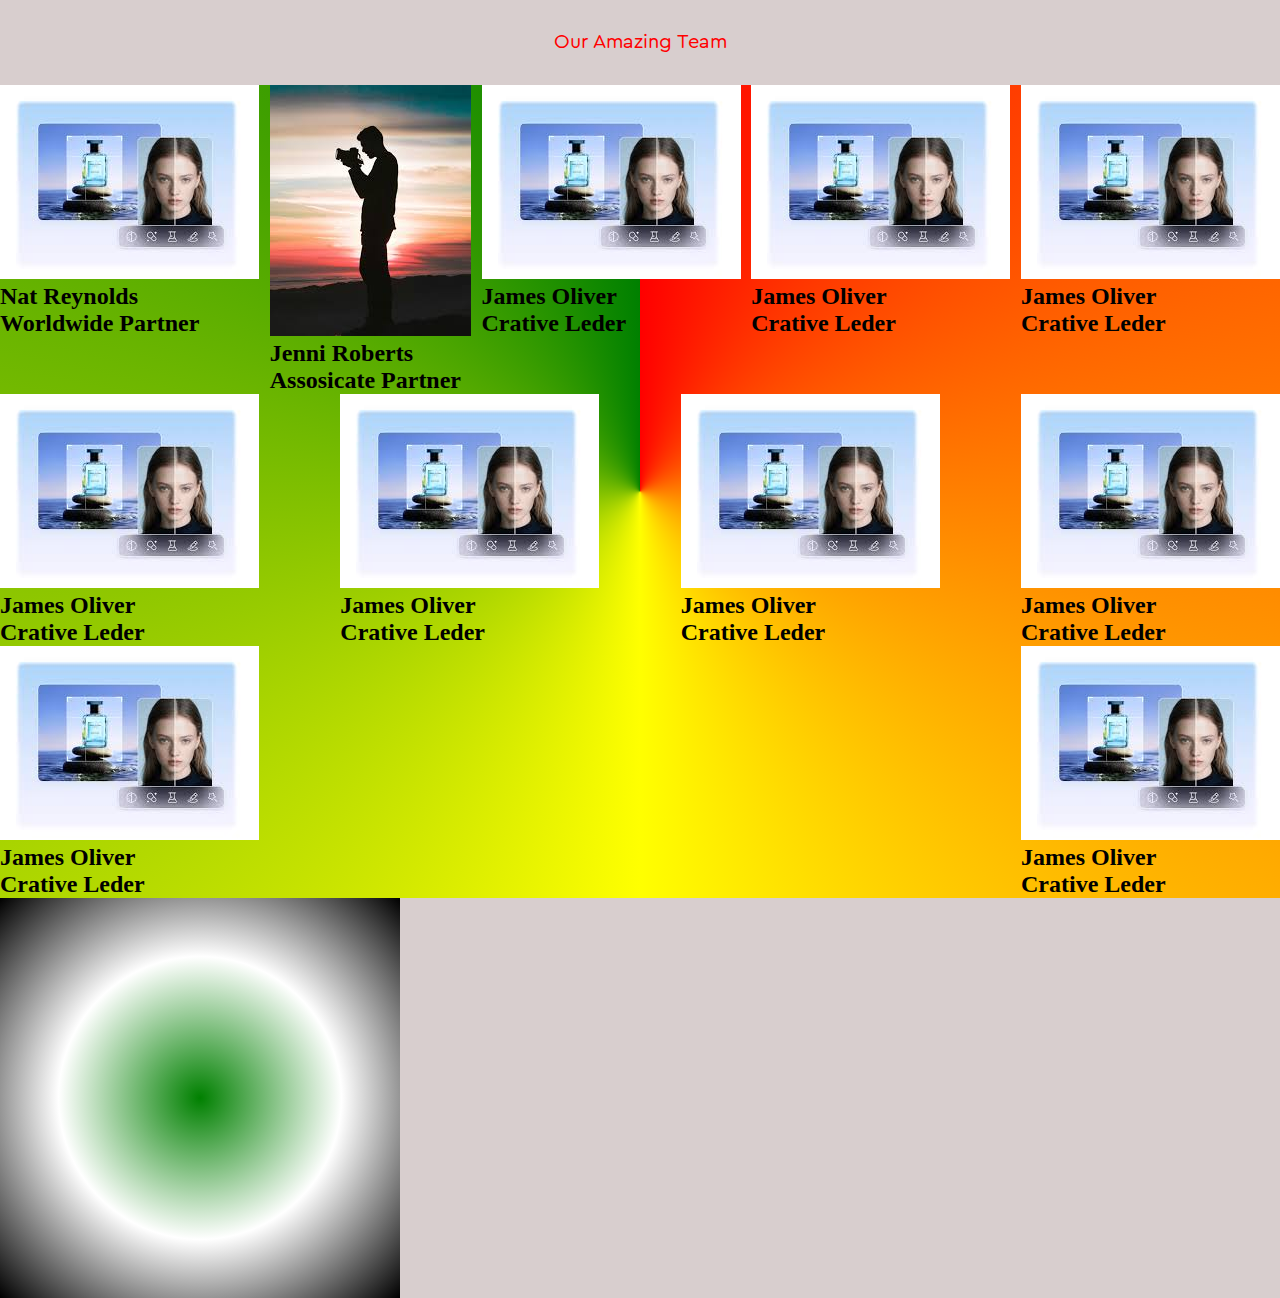
<file: index.html>
<!DOCTYPE html>
<html lang="en">
<head>
    <meta charset="UTF-8">
    <meta name="viewport" content="width=device-width, initial-scale=1.0">
    <title>Simple Project</title>
    <link rel="stylesheet" href="style.css">
</head>
<body>
<section class="viewport1">
    <p>Our Amazing Team</p>
    <div class="container">
        <div class="box">
            <div> 
                <img src="./images/1.png" alt="">
                <h2>Nat Reynolds</h2>
                <h2>Worldwide Partner</h2>
            </div>
             <div> 
                <img src="./images/2.png" alt="">
                <h2>Jenni Roberts</h2>
                <h2>Assosicate Partner</h2>
            </div>
            <div> 
                <img src="./images/1.png" alt="">
                <h2>James Oliver</h2>
                <h2>Crative Leder</h2>
            </div>
                        <div> 
                <img src="./images/1.png" alt="">
                <h2>James Oliver</h2>
                <h2>Crative Leder</h2>
            </div>
                        <div> 
                <img src="./images/1.png" alt="">
                <h2>James Oliver</h2>
                <h2>Crative Leder</h2>
            </div>
                        <div> 
                <img src="./images/1.png" alt="">
                <h2>James Oliver</h2>
                <h2>Crative Leder</h2>
            </div>
                        <div> 
                <img src="./images/1.png" alt="">
                <h2>James Oliver</h2>
                <h2>Crative Leder</h2>
            </div>
                        <div> 
                <img src="./images/1.png" alt="">
                <h2>James Oliver</h2>
                <h2>Crative Leder</h2>
            </div>
                        <div> 
                <img src="./images/1.png" alt="">
                <h2>James Oliver</h2>
                <h2>Crative Leder</h2>
            </div>
                        <div> 
                <img src="./images/1.png" alt="">
                <h2>James Oliver</h2>
                <h2>Crative Leder</h2>
            </div>
                        <div> 
                <img src="./images/1.png" alt="">
                <h2>James Oliver</h2>
                <h2>Crative Leder</h2>
            </div>
            
        </div>
        <div class="box-2">
            
        </div>
    </div>

</section>
    
</body>
</html>
</file>
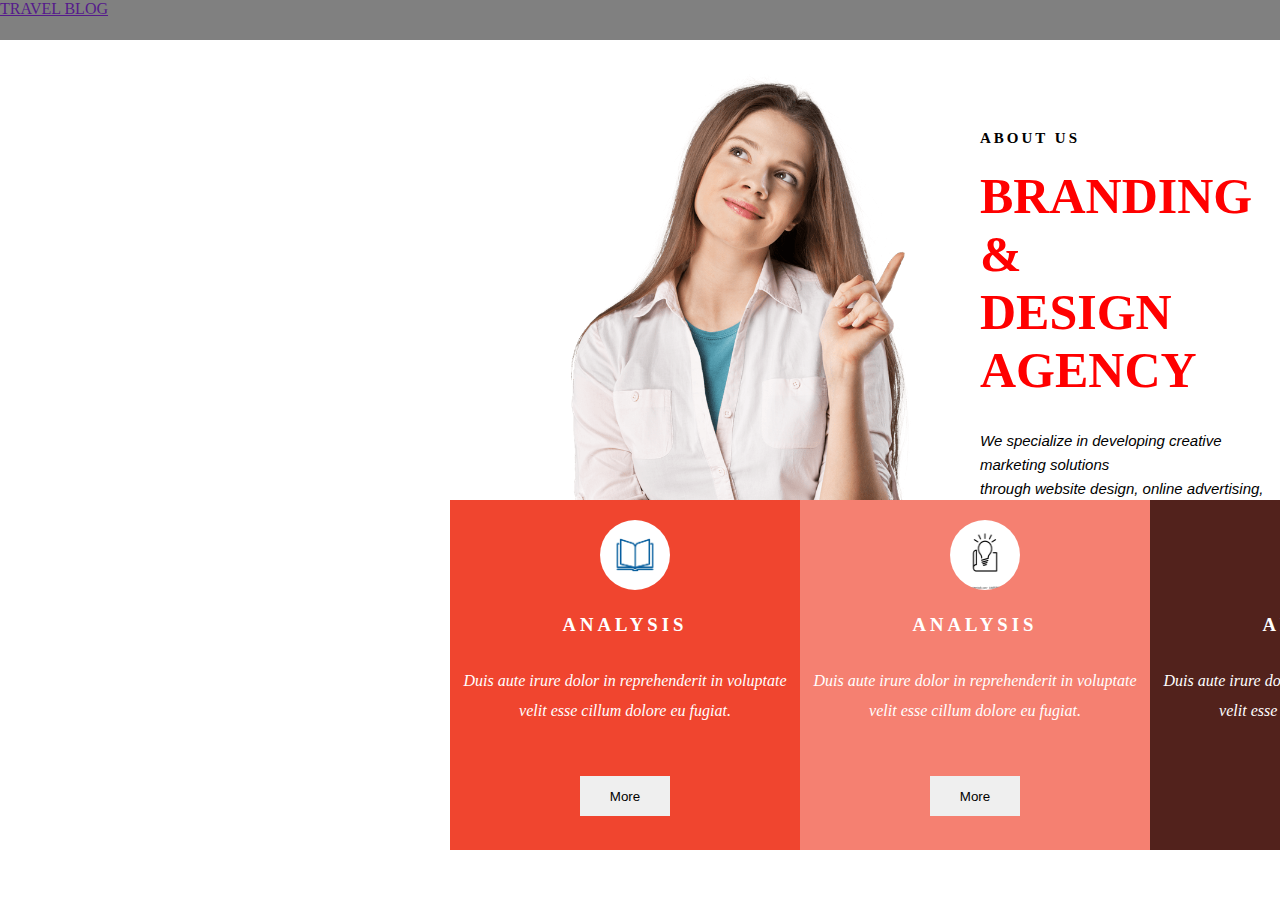
<file: Branding/index.html>
<!DOCTYPE html>
<html lang="en">
<head>
    <meta charset="UTF-8">
    <meta name="viewport" content="width=device-width, initial-scale=1.0">
    <title>Travel Blog</title>
    <link rel="stylesheet" href="style.css">
</head>
<body>
    <nav class="nav-bar">
        <a href="">TRAVEL BLOG </a>
    </nav>
    
    <section class="section-1">
        <div class="first-div">
            <div class="div-image">
                <img src="./images/image.png" alt="">

            </div>
            <div class="about-us">
                <h5>ABOUT US</h5>
                
                <h3>Branding & <br> Design agency</h3>

                <h2>We specialize in developing creative marketing solutions <br> through website design, online advertising, inbound marketing <br> and software development.</h2>

                
                    <input type="button" value="READ MORE" class="read-more">

              
            </div>

        </div>

    </section>
    <section class="section-2">
        <div class="box">
            <div class="box1">
                <img src="./images/book.png" alt="">
                <h3>Analysis</h3>
                <p>Duis aute irure dolor in reprehenderit in voluptate velit esse cillum dolore eu fugiat.</p>
                <input type="button" value="More" class="more-section">
            </div>
            <div class="box2">
                <img src="./images/planning.png" alt="">
                <h3>Analysis</h3>
                <p>Duis aute irure dolor in reprehenderit in voluptate velit esse cillum dolore eu fugiat.</p>
                <input type="button" value="More" class="more-section">

            </div>
            <div class="box3">
                                <img src="./images/bulb.png" alt="">
                <h3>Analysis</h3>
                <p>Duis aute irure dolor in reprehenderit in voluptate velit esse cillum dolore eu fugiat.</p>
                <input type="button" value="More" class="more-section">

            </div>

        </div>

    </section>
    
</body>
</html>
</file>
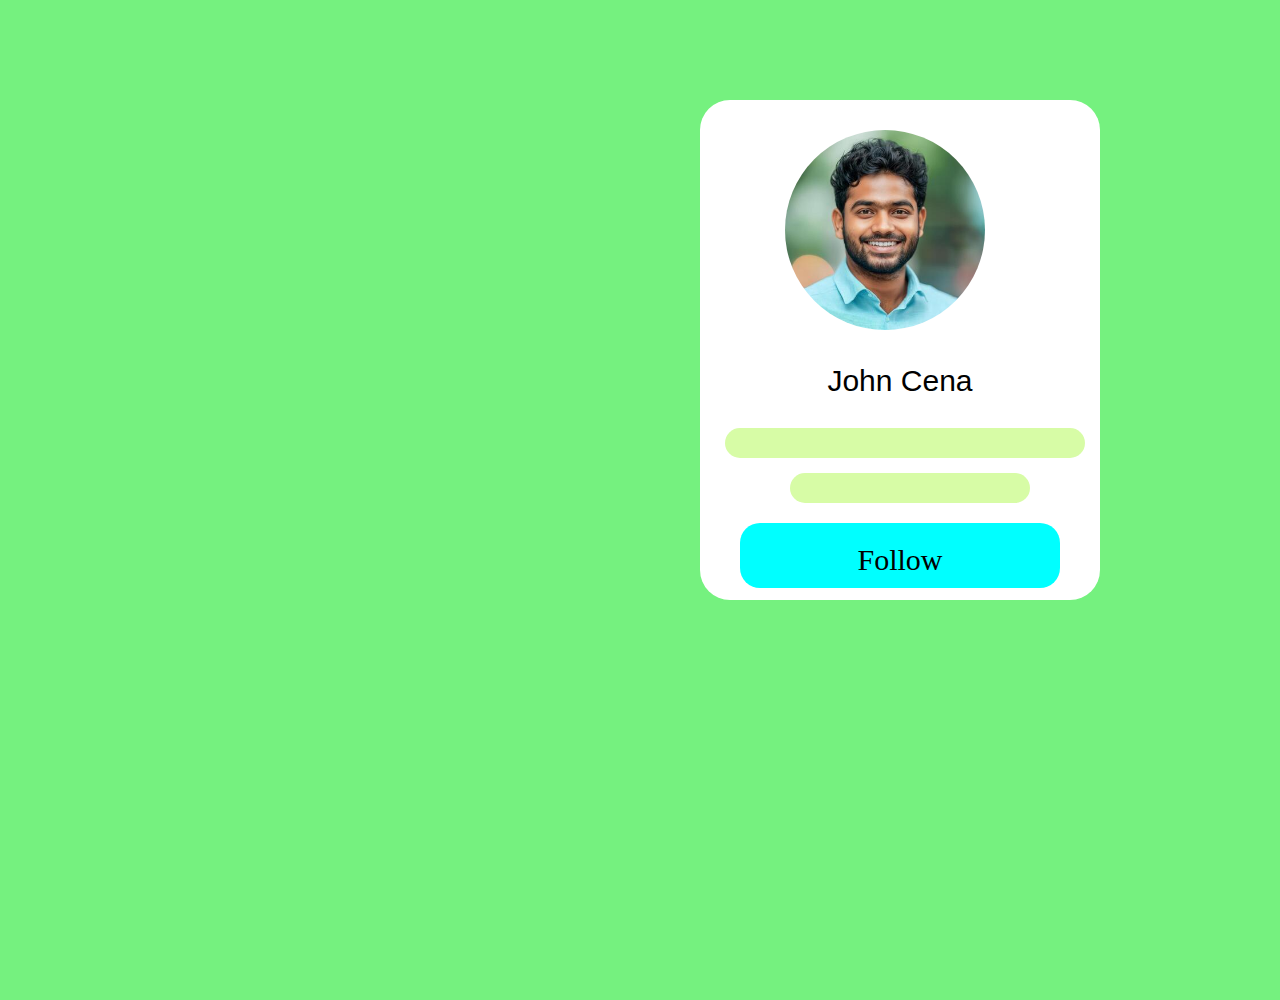
<file: Card_Project/index.html>
<!DOCTYPE html>
<html lang="en">
  <head>
    <meta charset="UTF-8" />
    <meta name="viewport" content="width=device-width, initial-scale=1.0" />
    <title>Card</title>
    <link rel="stylesheet" href="style.css" />
  </head>
  <body>
    <main class="main-section">
    <section class="section-1">
      <div class="card">
          <img src="./images/photo.png" alt="">
          <p class="par">John Cena</p>
          <div class="box-div"></div>
          <div class="box-div-1"></div>
          <div class="content">
            <p>Follow</p>
          </div>
      </div>
    

    </section>


    </main>
  </body>
</html>
</file>
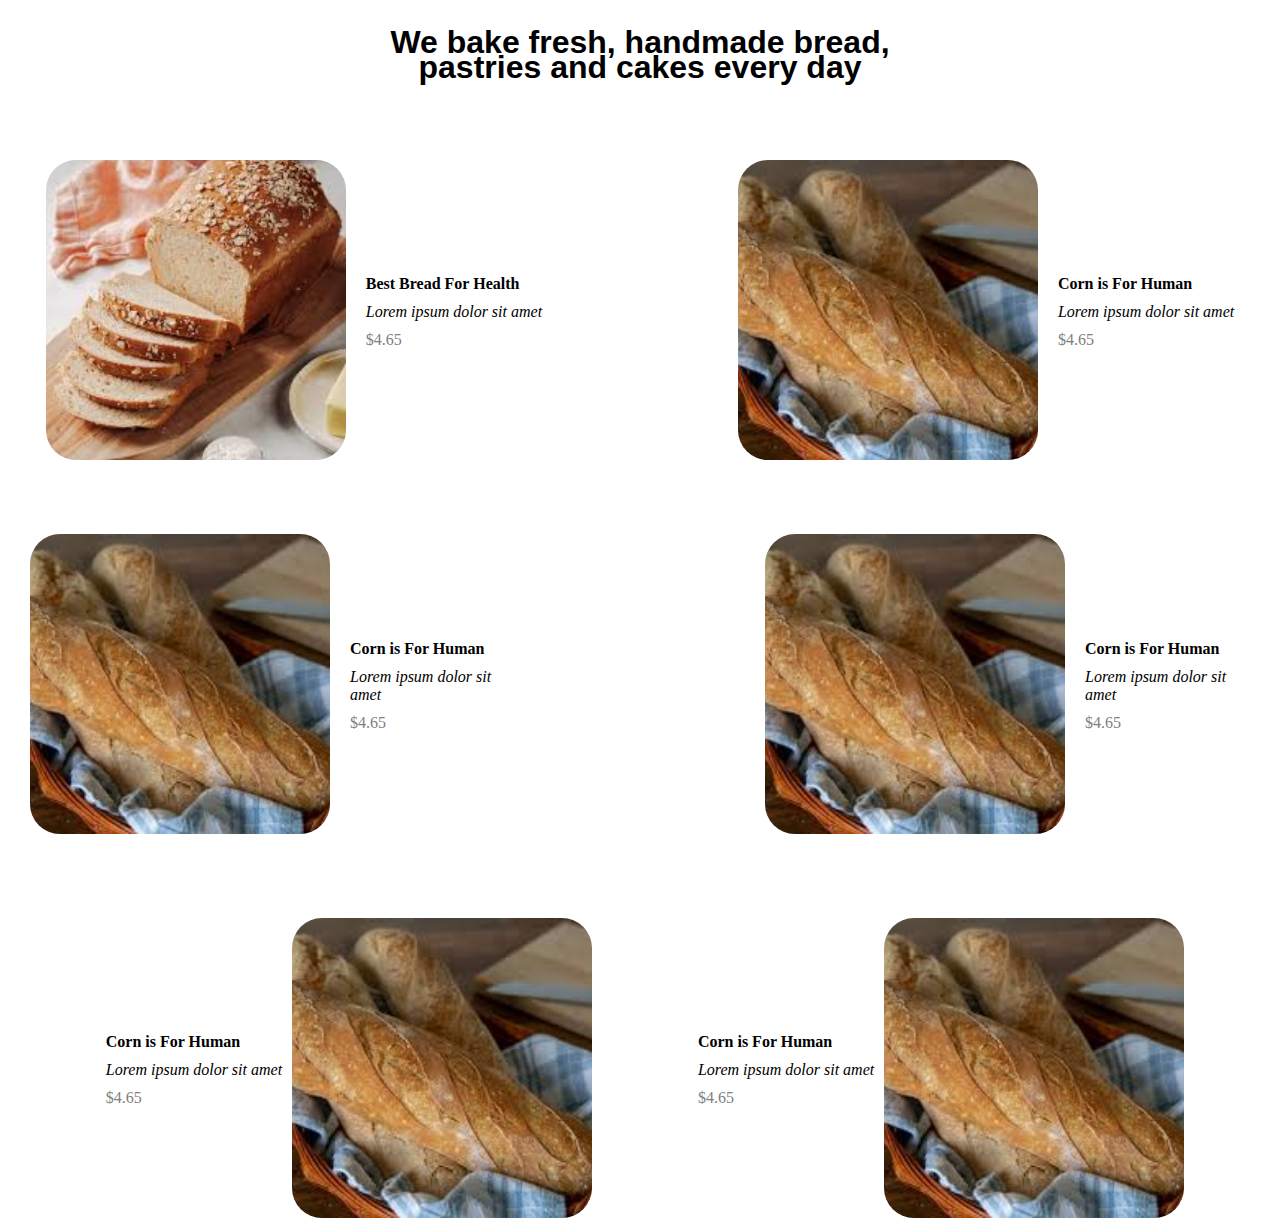
<file: Flex_Project/index.html>
<!DOCTYPE html>
<html lang="en">
  <head>
    <meta charset="UTF-8" />
    <meta name="viewport" content="width=device-width, initial-scale=1.0" />
    <title>Break Fast</title>
    <link rel="stylesheet" href="style.css" />
  </head>
  <body>
    <main>
      <h1 class="heading1">
        We bake fresh, handmade bread, <br />
        pastries and cakes every day
      </h1>

      <section class="section1">
        <div class="frst-div">
          <div class="image-part">
            <img src="./images/bread.png" alt="" />
          </div>
          <div class="contain-part">
            <h4>Best Bread For Health</h4>
            <p class="p1">Lorem ipsum dolor sit amet</p>
            <p class="p2">$4.65</p>
          </div>
        </div>

        <div class="frst-div">
          <div class="image-part">
            <img src="./images/corn.png" alt="" />
          </div>
          <div class="contain-part">
            <h4>Corn is For Human</h4>
            <p class="p1">Lorem ipsum dolor sit amet</p>
            <p class="p2">$4.65</p>
          </div>
        </div>
        <div class="second-flex">
        <div class="frst-div">
          <div class="image-part">
            <img src="./images/corn.png" alt="" />
          </div>
          <div class="contain-part">
            <h4>Corn is For Human</h4>
            <p class="p1">Lorem ipsum dolor sit amet</p>
            <p class="p2">$4.65</p>
          </div>
        </div>

        <div class="frst-div">
          <div class="image-part">
            <img src="./images/corn.png" alt="" />
          </div>
          <div class="contain-part">
            <h4>Corn is For Human</h4>
            <p class="p1">Lorem ipsum dolor sit amet</p>
            <p class="p2">$4.65</p>
          </div>
        </div>
        </div>
      </section>

      <section class="section2">
        <div class="frst-div">
          <div class="contain-part">
            <h4>Corn is For Human</h4>
            <p class="p1">Lorem ipsum dolor sit amet</p>
            <p class="p2">$4.65</p>
          </div>
          <div class="image-part">
            <img src="./images/corn.png" alt="" />
          </div>
        </div>

        <div class="frst-div">
          <div class="contain-part">
            <h4>Corn is For Human</h4>
            <p class="p1">Lorem ipsum dolor sit amet</p>
            <p class="p2">$4.65</p>
          </div>
          <div class="image-part">
            <img src="./images/corn.png" alt="" />
          </div>
        </div>
      </section>
    </main>
  </body>
</html>
</file>
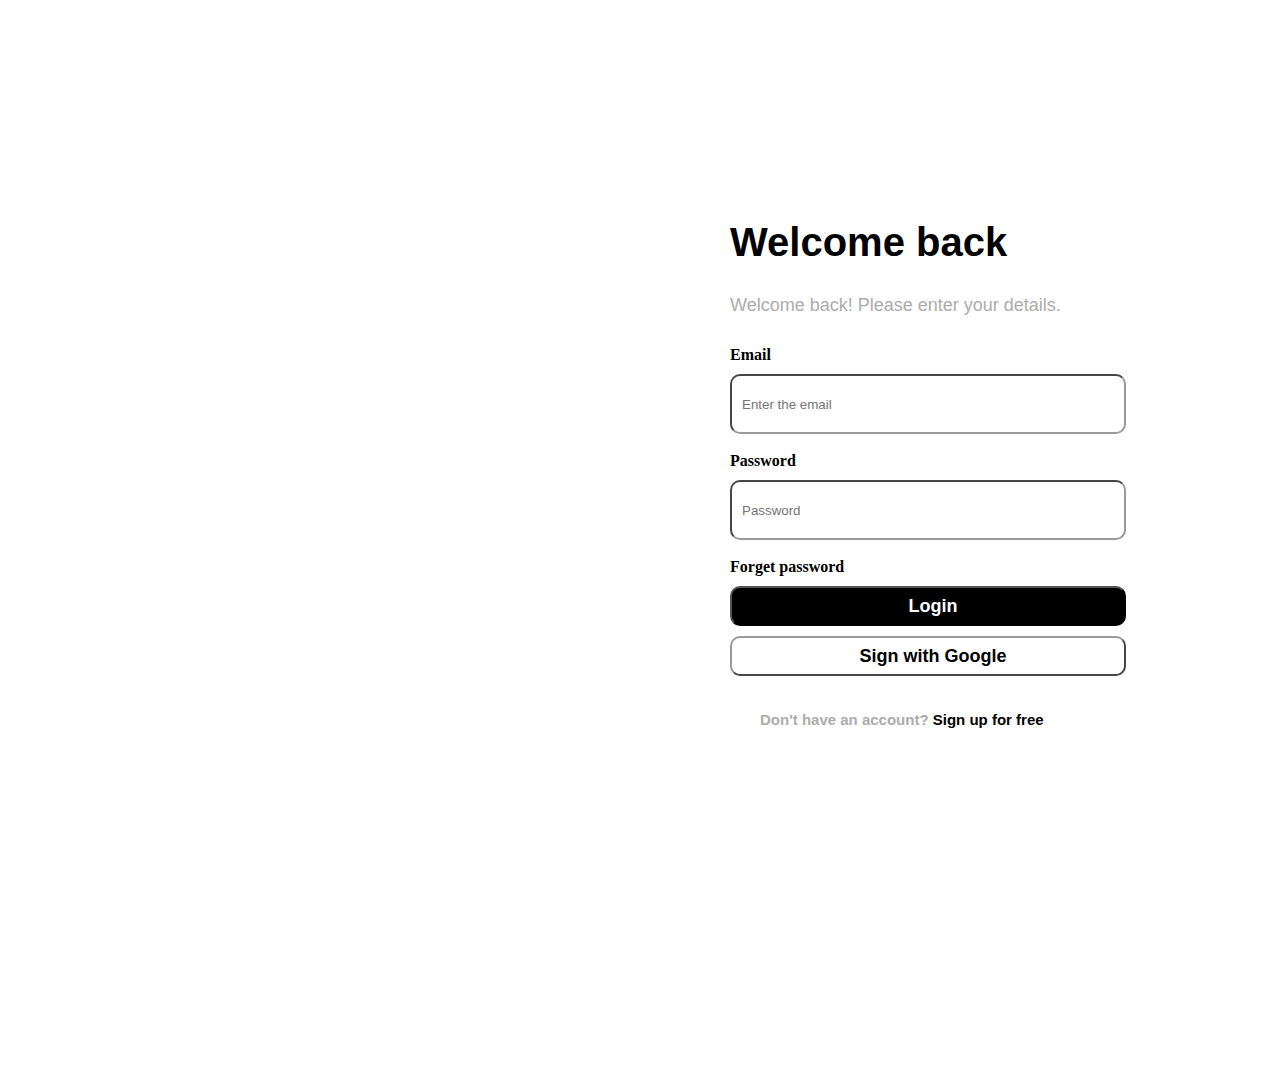
<file: Login_Form/index.html>
<!DOCTYPE html>
<html lang="en">
<head>
    <meta charset="UTF-8">
    <meta name="viewport" content="width=device-width, initial-scale=1.0">
    <title>Sign In</title>
    <link rel="stylesheet" href="style.css">
</head>
<body>
    <mai class="main-section">
    <section class="section-id">
        <div class="form-div">
        <form action="" method="post">
            <h2>Welcome back</h2>

            <p>Welcome back! Please enter your details.</p>
        
        <div class="form-fillup">
        <label for="">Email</label><br>
        <input type="text" name="" class="details" id="" placeholder="Enter the email"><br> <br>
        <label for="">Password</label> <br>
        <input type="password" name="" class="details" id="" placeholder="Password"> <br> <br>
        <label for=""> Forget password </label> <br>
        <input type="button" value="Login" class="login-details"> <br>
        <input type="button" value="Sign with Google" class="sign-details"> 
        
        <div class="suggestion">
        <p > Don't have an account? <b>Sign up for free</b></p>
        </div>
        </div>

        <div class="forget">
             
        </div>
        </form>
        </div>
    </section>

    </main>
</body>
</html>
</file>
<file: style.css>
*{
    margin: 0;
    padding: 0;
}
@font-face {
    font-family: bis;
    src: url(./font/Cera-Round-Pro-Regular.woff2);
}

.viewport1 {
    background-color: rgb(216, 206, 206);
}

p{
    color: red;
    font-size: 20px;
    font-family: bis;
    text-align: center;
    padding: 30px;
}

.box{
    display: flex;
    flex-wrap: wrap;
    justify-content: space-between;
    /* gap: 30px; */
    background-color: rgb(184, 212, 212);
    /* background: linear-gradient(red,yellow,green); */
    background: conic-gradient(red,yellow,green);
    /* background: radial-gradient(red,yellow) */
    
}

.box-2{
    background-color: rgb(255, 150, 156);
    height: 400px;
    width: 400px;
    background: radial-gradient(green,white ,black)
    
}
</file>
<file: Branding/style.css>
*{
    padding: 0;
    margin: 0;
    box-sizing: border-box;
}

html,body{
    height: 100%;
    width: 100%;
}

.nav-bar{
    height: 40px;
    background-color: gray;

}

.first-div {
    display: flex;
    /* justify-content:space-evenly; */
    margin-left: 500px;
    margin-top: 20px;
    /* position: relative; */

}

.div-image img{
    height: 600px;
}

/* .about-us{
    border: 2px solid black;
} */

.about-us h5{
    font-weight: bold;
    font-size: 15px;
    letter-spacing: 3px;
    margin-top: 70px;

}

.about-us h3{
    color: red;
    text-transform: uppercase;
    font-size:50px;
    margin-top: 20px

}

.about-us h2{
    font-family: Arial, Helvetica, sans-serif;
    font-size: 15px;
    font-style: italic;
    font-weight: 80;
    margin-top: 30px;
    line-height: 24px;
    
}

.read-more {
    height: 30px;
    width: 130px;
    background-color: red;
    color: white;
    border: white;
    margin-top: 50px;


}

.box{
    display: flex;
    position:absolute;
    top: 500px;
    left: 450px;
    

}
.box1 {
    background-color: rgb(240, 69, 47);
    height: 350px;
    width: 350px;
}
.box1 img{
    height: 70px;
    width: 70px;
    border-radius: 50%;
    margin: 20px 150px;
}

.box1 h3{
    text-align: center;
    color: white;
    text-transform: uppercase;
    font-family: 'Times New Roman', Times, serif;
    letter-spacing: 4px;
}

.box1 p{
    text-align: center;
    color: white;
    font-style: italic;
    margin-top: 30px;
    line-height: 30px;
}

.more-section {
    height: 40px;
    width: 90px;
    border: none;
    margin: 50px 130px;
}
.box2 {
    background-color: rgb(245, 128, 113);
    height: 350px;
    width: 350px;

}

.box2 img{
    height: 70px;
    width: 70px;
    border-radius: 50%;
    margin: 20px 150px;
}

.box2 h3{
    text-align: center;
    color: white;
    text-transform: uppercase;
    font-family: 'Times New Roman', Times, serif;
    letter-spacing: 4px;
}

.box2 p{
    text-align: center;
    color: white;
    font-style: italic;
    margin-top: 30px;
    line-height: 30px;
}
.box3 {
    background-color: rgb(82, 34, 28);
    height: 350px;
    width: 350px;
}
.box3 img{
    height: 70px;
    width: 70px;
    border-radius: 50%;
    margin: 20px 150px;
}

.box3 h3{
    text-align: center;
    color: white;
    text-transform: uppercase;
    font-family: 'Times New Roman', Times, serif;
    letter-spacing: 4px;
}

.box3 p{
    text-align: center;
    color: white;
    font-style: italic;
    margin-top: 30px;
    line-height: 30px;
}
</file>
<file: Card_Project/style.css>
*{
padding: 0;
margin: 0;
box-sizing: border-box;
}

html,body{
    height: 100%;
    width:  100%;
    background-color: rgb(117, 241, 127)  ;
}

.card {
    background-color: white;
    height: 500px;
    width: 400px;
    margin:100px 700px;
    border-radius: 30px;
 
}

.card img {
    height: 200px;
    width: 200px;
    object-fit: cover;
    object-position: center;
    border-radius: 50%;
    margin: 30px 85px;
}


.par{
    text-align: center;
    font-size: 30px;
    font-family: Arial, Helvetica, sans-serif;
    margin-top: -20px;
}

.box-div{
    background-color: rgb(215, 252, 166);
    height: 30px;
    width: 90%;
    margin:10px 25px;
    border-radius: 30px;
}
.box-div-1{
    background-color: rgb(215, 252, 166);
    height: 30px;
    width: 60%;
    margin:15px 90px;
    border-radius: 30px;
}

.content{
    text-align: center;
    font-size: 30px;
    height: 65px;
    width: 80%;
    background-color: aqua;
    margin-left: 40px;
    border-radius: 20px;
    margin-top: 20px;
}

p{
    padding: 20px;
}
</file>
<file: Flex_Project/style.css>
*{
    margin: 0px;
    padding: 0px;
    box-sizing: border-box;
}

html,body {
    height: 100%;
    width: 100%;
}

.heading1{
    text-align: center;
    margin-top: 30px;
    line-height: 25px;
    font-family: Arial, Helvetica, sans-serif;
}

.section1 {
    display: flex;
    justify-content: space-evenly;
    margin-top: 50px;
    padding: 30px;
    gap: 180px;
    /* na aateko kura lai muni jharcha */
    flex-wrap: wrap; 
    
     /* flex-wrap: wrap; */
     /* border: 20px solid red; */
}

.frst-div{
    display: flex;
    /* border: 20px solid green; */
    gap: 10px;
    

}

.second-flex {
    display: flex;
    margin-top: -110px;
    justify-content: space-evenly;
    gap: 250px;
}

.contain-part{
    display: flex;
    flex-direction: column;
    justify-content: center;
    gap: 10px;
    padding-left: 10px;
    /* border: 10px solid black; */
}

.p1 {
    font-style: italic;
}

.p2 {
    color: gray;
}

.image-part img{
    height: 300px;
    width: 300px;
    border-radius: 30px;
    object-fit: cover;
    object-position: center;
    
}

.section2{
    margin-top: 50px;
    display: flex;
    justify-content: space-evenly;
}
</file>
<file: Login_Form/style.css>
*{
    margin: 0;
    padding: 0;
    box-sizing: border-box;
}

html,body{
    height: 100%;
    width: 100%;

}

.form-div{
    height: 600px;
    width: 500px;
    /* background-color: rgb(203, 223, 241); */
    margin: 190px 700px;
}

h2{
    padding: 30px;
    font-size: 40px;
    font-family: Arial, Helvetica, sans-serif
}

p{
    padding: 30px;
    margin-top: -30px;
    font-size: 18px;
    font-family: Arial, Helvetica, sans-serif;
    color: rgb(173, 172, 172);
}

.form-fillup{
    padding: 30px;
    margin-top: -30px;
    font-weight: bold;
}

.details{
    height: 60px;
    width: 90%;
    border-radius: 10px;
    padding-left: 10px;
    font-family: Arial, Helvetica, sans-serif;
    margin-top: 10px;
    border-color: rgb(155, 154, 154);
}

.login-details{
    height: 40px;
    width: 90%;
    border-radius: 10px;
    padding-left: 10px;
    font-family: Arial, Helvetica, sans-serif;
    margin-top: 10px;
    background-color: black;
    color: white;
    font-size: 18px;
    font-weight: bold;

}

.sign-details{
    height: 40px;
    width: 90%;
    border-radius: 10px;
    padding-left: 10px;
    font-family: Arial, Helvetica, sans-serif;
    margin-top: 10px;
    font-size: 18px;
    font-weight: bold;
    background-color: white;
    border-color: rgb(155, 154, 154);
}

.suggestion b{
    color: black;

}

.suggestion p{
    margin-top: 5px;
    font-size: 15px;

}
</file>
